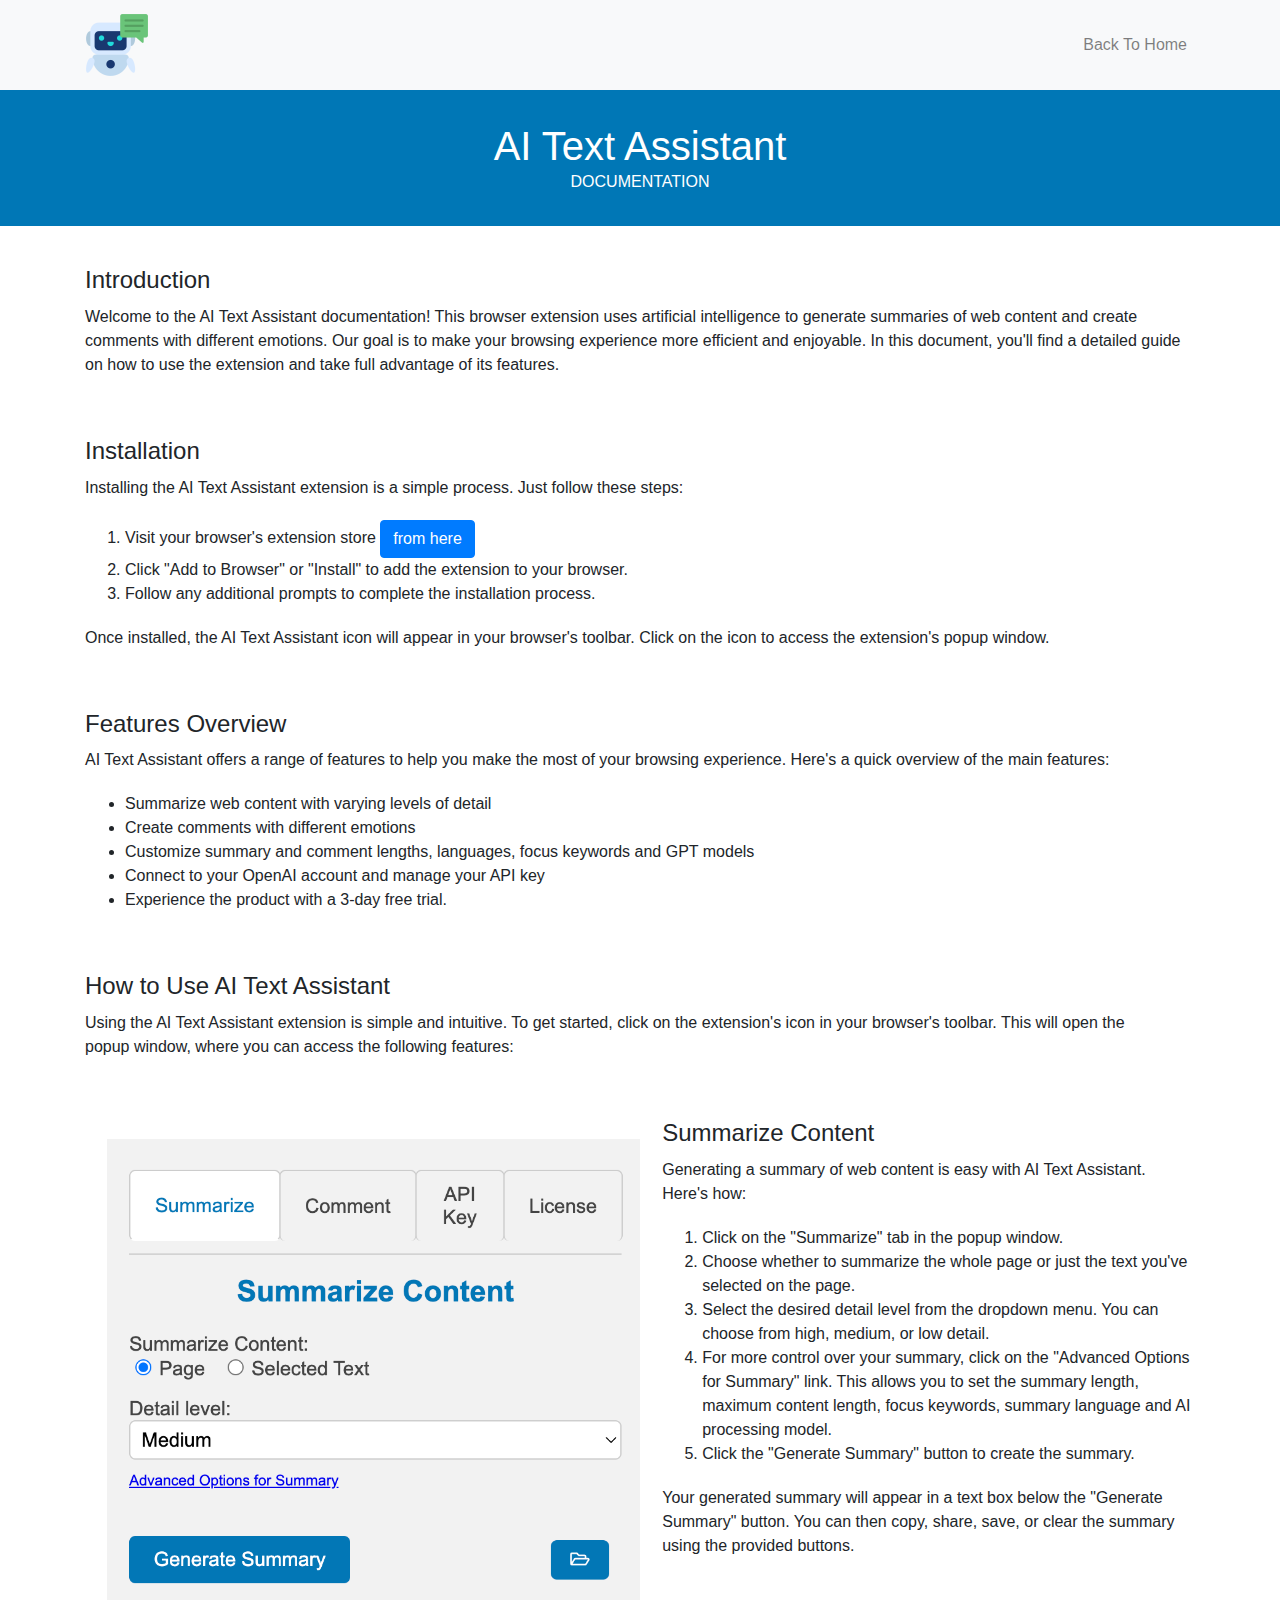
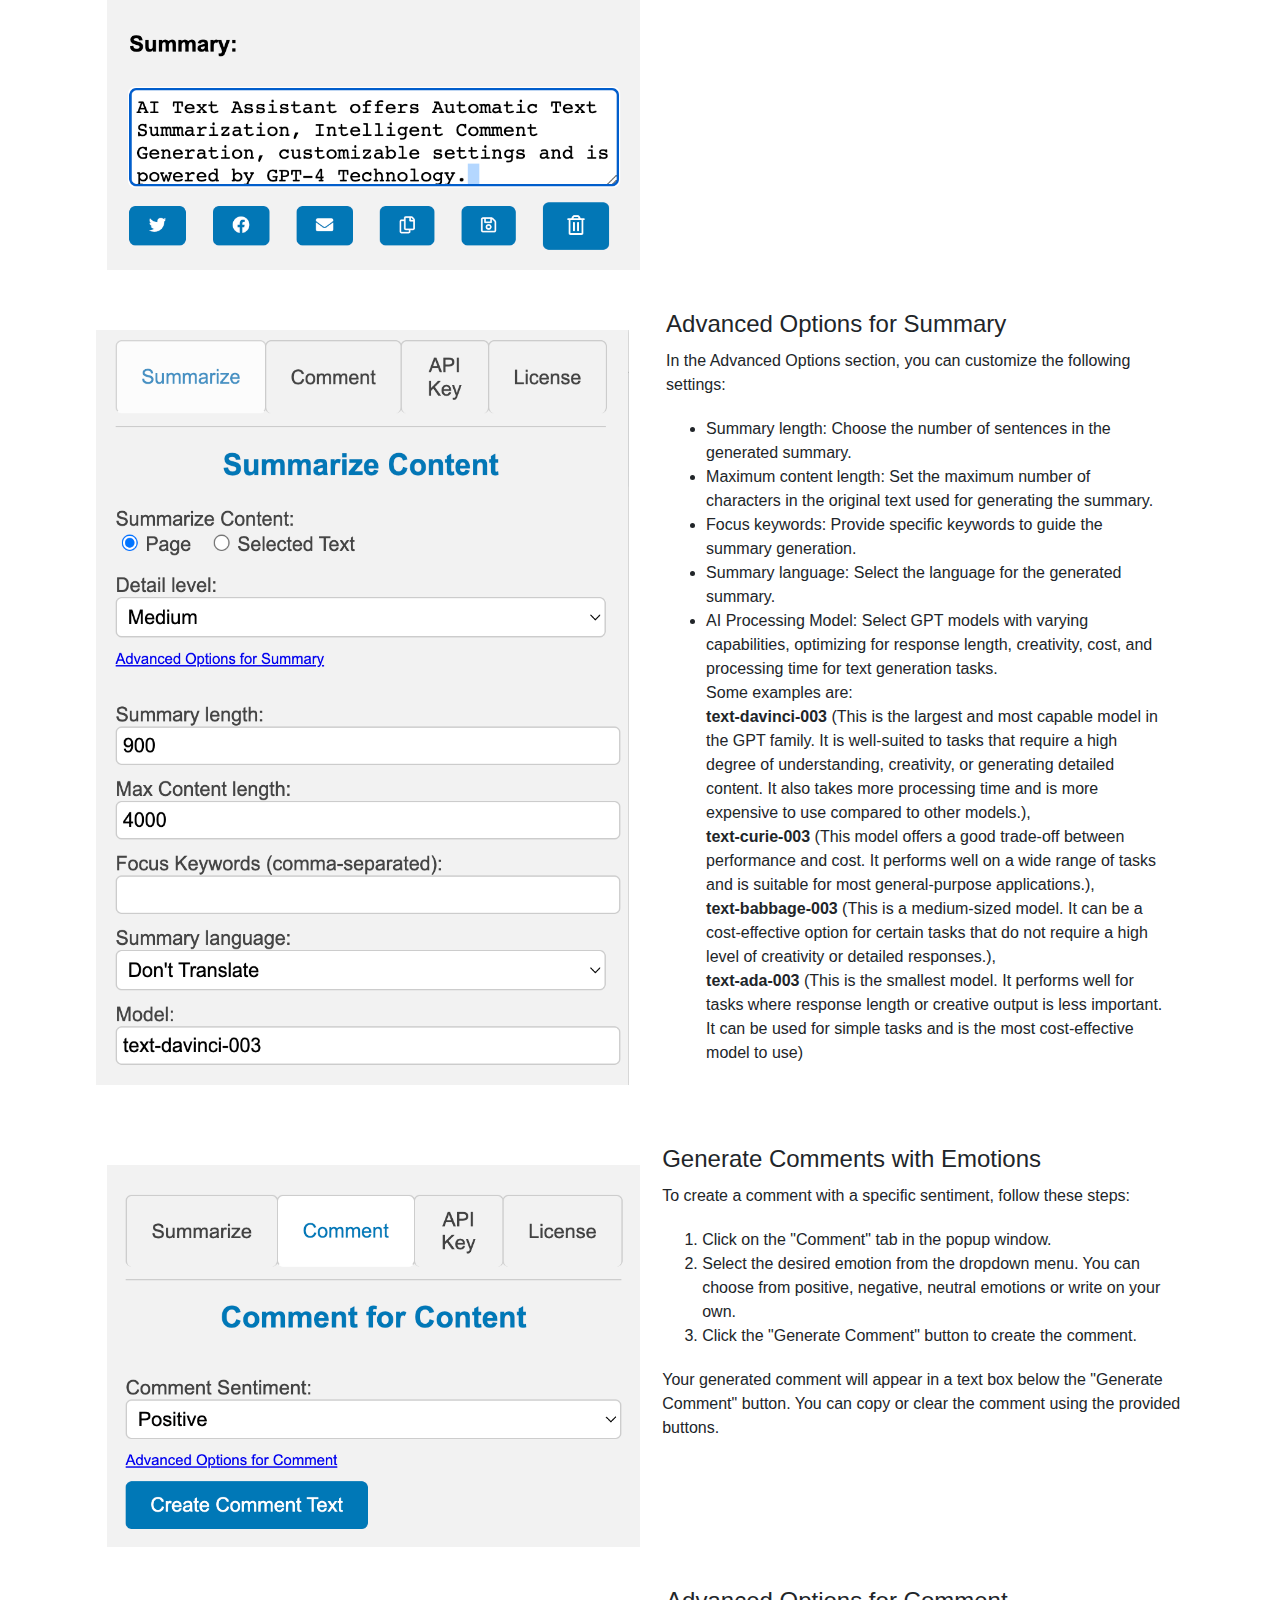
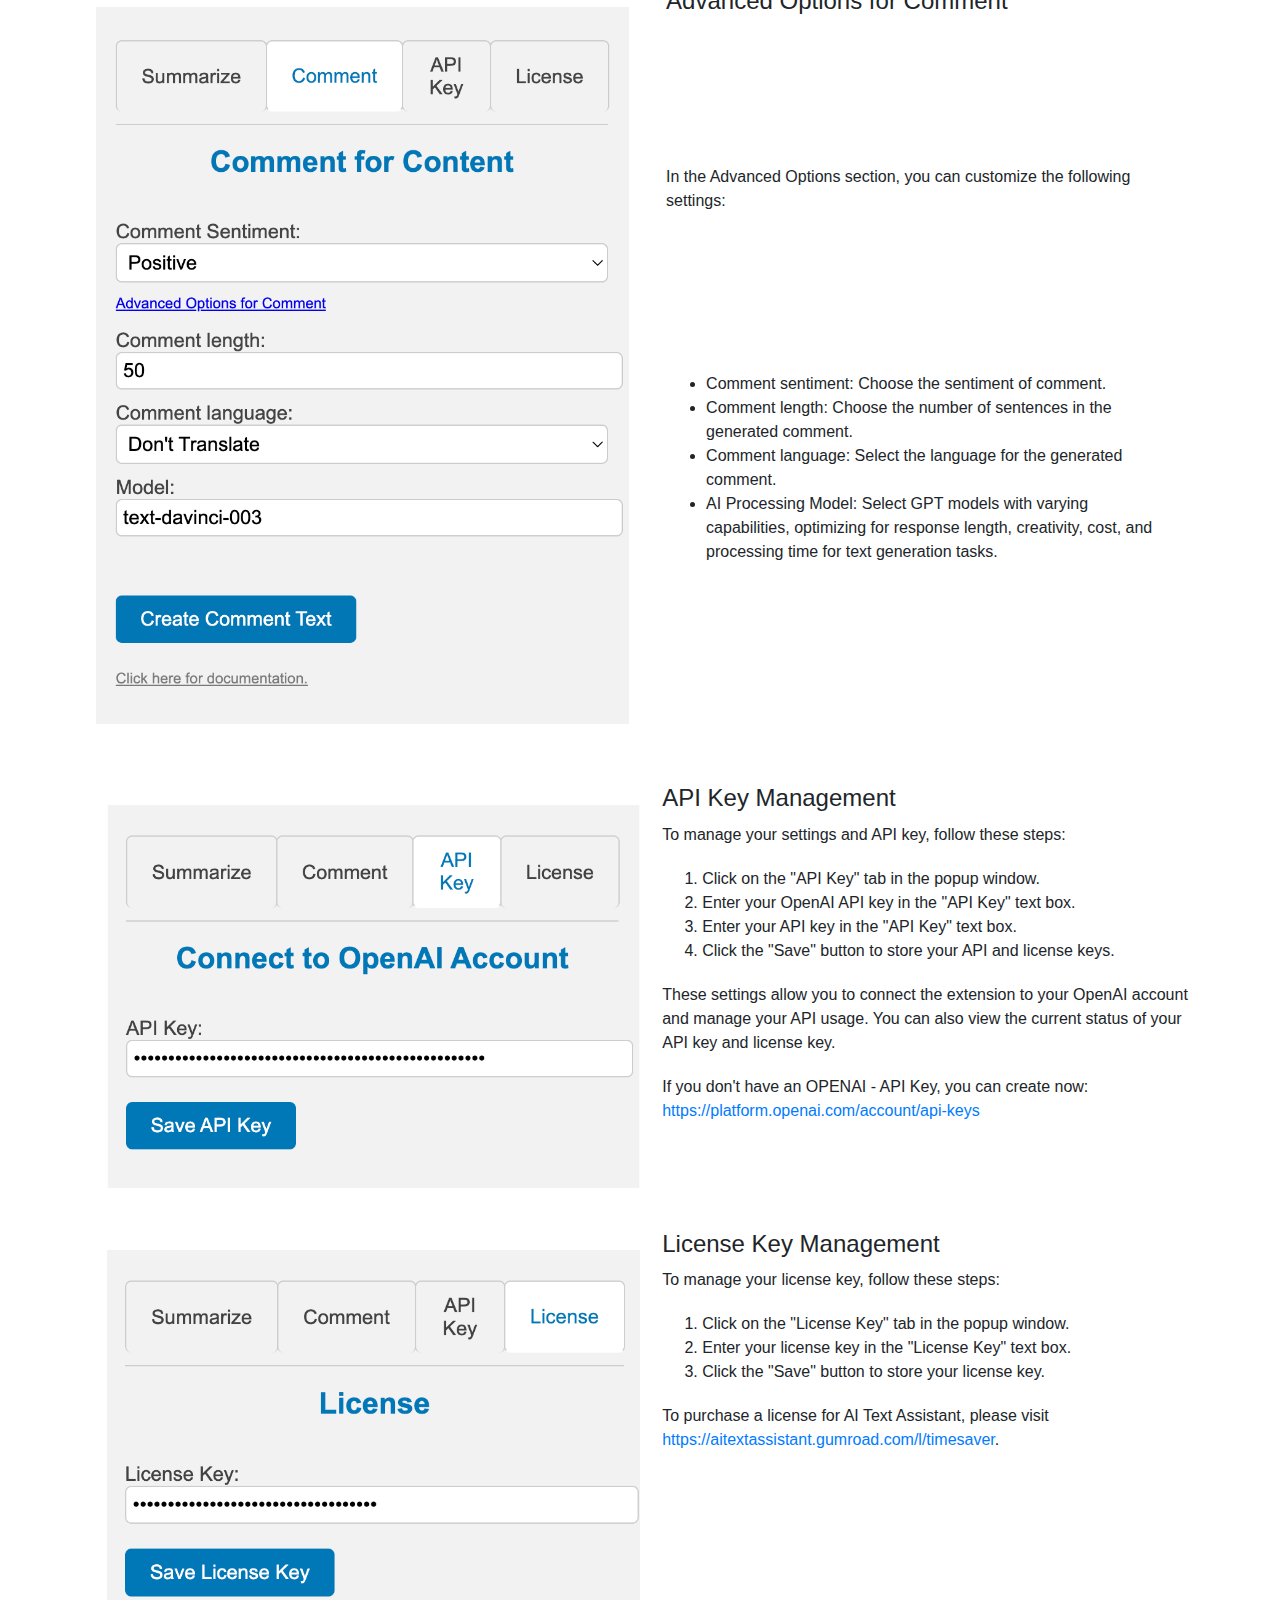
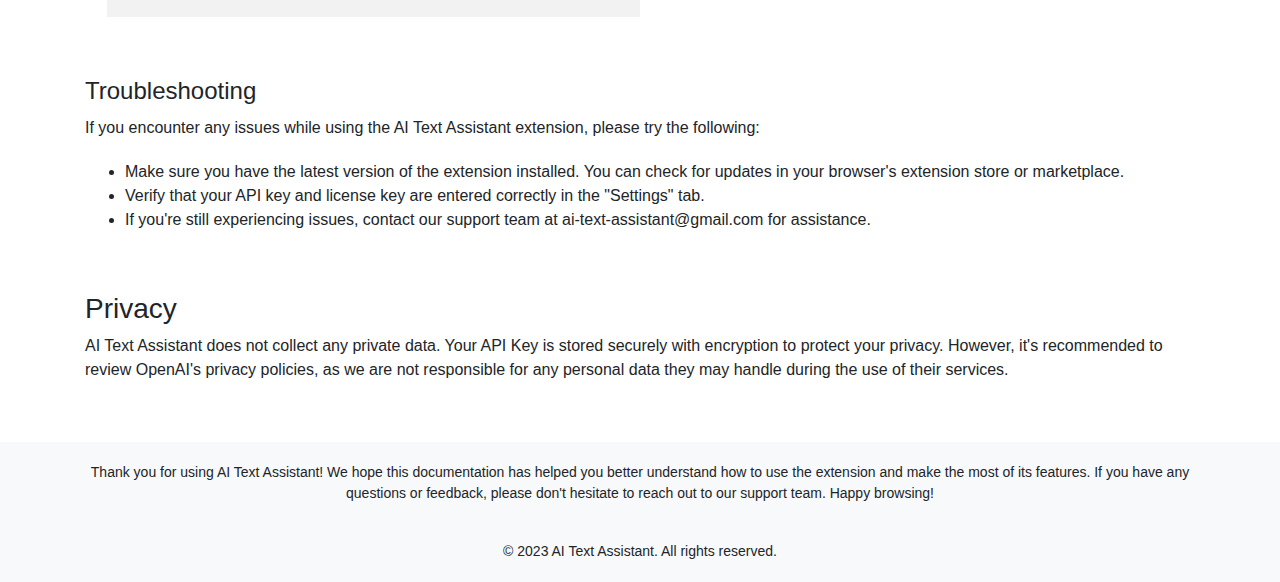
<file: documentation.html>
<!DOCTYPE html>
<html lang="en">

<head>
  <meta charset="UTF-8">
  <meta name="description" content="AI Text Assistant - Enhance your productivity with advanced AI-powered text analysis and summarization.">
  <meta name="keywords" content="AI Text Assistant, GPT-4, Text Analysis, Summarization, OpenAI, Productivity">

  <meta name="viewport" content="width=device-width, initial-scale=1.0">
  <title>AI Text Assistant - Documentation</title>
  <link rel="stylesheet" href="https://maxcdn.bootstrapcdn.com/bootstrap/4.5.2/css/bootstrap.min.css">
  <link rel="stylesheet" href="https://cdnjs.cloudflare.com/ajax/libs/font-awesome/5.15.3/css/all.min.css">
  <link rel="stylesheet" href="doc-styles.css">

</head>

<body>
 
  <header>

     <nav class="navbar navbar-expand-md navbar-light bg-light fixed-top">
      <div class="container">
        <a class="navbar-brand" href="#">
          <img src="chatbot-128.png" width="64" height="64" alt="AI Text Assistant">
        </a>
        <button class="navbar-toggler" type="button" data-toggle="collapse" data-target="#navbarNav" aria-controls="navbarNav" aria-expanded="false" aria-label="Toggle navigation">
          <span class="navbar-toggler-icon"></span>
        </button>
        <div class="collapse navbar-collapse" id="navbarNav">
          <ul class="navbar-nav ml-auto">
            
            <li class="nav-item">
              <a class="nav-link" href="index.html">Back To Home</a>
            </li>
          </ul>
        </div>
      </div>
    </nav>


    <h1>AI Text Assistant</h1>
    <p class="text-center text-white">DOCUMENTATION</p>
  </header>

<section id="intro">
  <div class="container">
    <h2>Introduction</h2>
    <p>Welcome to the AI Text Assistant documentation! This browser extension uses artificial intelligence to generate summaries of web content and create comments with different emotions. Our goal is to make your browsing experience more efficient and enjoyable. In this document, you'll find a detailed guide on how to use the extension and take full advantage of its features.</p>
  </div>
</section>

<section id="installation">
    <div class="container">
    <div class="full">
      <h2>Installation</h2>

      <p>Installing the AI Text Assistant extension is a simple process. Just follow these steps:</p>
      <ol>
          <li>Visit your browser's extension store  <a href="https://chrome.google.com/webstore/detail/ai-text-assistant/pjbbhcgpkmdghjgchgaacafofaolmbep" class="btn btn-primary">from here</a></li>
          <li>Click "Add to Browser" or "Install" to add the extension to your browser.</li>
          <li>Follow any additional prompts to complete the installation process.</li>
      </ol>
      <p>Once installed, the AI Text Assistant icon will appear in your browser's toolbar. Click on the icon to access the extension's popup window.</p>
      </div>
    </div>
</section>

<section id="features-overview">
  <div class="container">
    <div class="full">
    <h2>Features Overview</h2>
    <p>AI Text Assistant offers a range of features to help you make the most of your browsing experience. Here's a quick overview of the main features:</p>
    <ul>
        <li>Summarize web content with varying levels of detail</li>
        <li>Create comments with different emotions</li>
        <li>Customize summary and comment lengths, languages, focus keywords and GPT models</li>
        <li>Connect to your OpenAI account and manage your API key</li>
        <li>Experience the product with a 3-day free trial.</li>
    </ul>
  </div>
  </div>
</section>

<section id="how-to-use">
    <div class="container">
      <div class="full">
      <h2>How to Use AI Text Assistant</h2>
      <p>Using the AI Text Assistant extension is simple and intuitive. To get started, click on the extension's icon in your browser's toolbar. This will open the popup window, where you can access the following features:</p>
      </div>
    </div>
</section>

<section id="summarize">
  <div class="container">
    <img src="doc-summary-1.png" alt="Summarize Screenshot">
    <div>
      <h2>Summarize Content</h2>
      <p>Generating a summary of web content is easy with AI Text Assistant. Here's how:</p>
      <ol>
          <li>Click on the "Summarize" tab in the popup window.</li>
          <li>Choose whether to summarize the whole page or just the text you've selected on the page.</li>
          <li>Select the desired detail level from the dropdown menu. You can choose from high, medium, or low detail.</li>
          <li>For more control over your summary, click on the "Advanced Options for Summary" link. This allows you to set the summary length, maximum content length, focus keywords, summary language and AI processing model.</li>
          <li>Click the "Generate Summary" button to create the summary.</li>
      </ol>
      <p>Your generated summary will appear in a text box below the "Generate Summary" button. You can then copy, share, save, or clear the summary using the provided buttons.</p>
    </div>
  </div>

<div class="container">
    <img src="doc-summary-2.png" alt="Summarize Advanced Options Screenshot">
  <div class="container advanced-options">
    <h2>Advanced Options for Summary</h2>
    <p>In the Advanced Options section, you can customize the following settings:</p>
    <ul>
      <li>Summary length: Choose the number of sentences in the generated summary.</li>
      <li>Maximum content length: Set the maximum number of characters in the original text used for generating the summary.</li>
      <li>Focus keywords: Provide specific keywords to guide the summary generation.</li>
      <li>Summary language: Select the language for the generated summary.</li>
      <li>AI Processing Model: Select GPT models with varying capabilities, optimizing for response length, creativity, cost, and processing time for text generation tasks. <br/> Some examples are: <br/> <b>text-davinci-003</b> (This is the largest and most capable model in the GPT family. It is well-suited to tasks that require a high degree of understanding, creativity, or generating detailed content. It also takes more processing time and is more expensive to use compared to other models.), <br/> <b>text-curie-003</b> (This model offers a good trade-off between performance and cost. It performs well on a wide range of tasks and is suitable for most general-purpose applications.), <br/> <b>text-babbage-003</b> (This is a medium-sized model. It can be a cost-effective option for certain tasks that do not require a high level of creativity or detailed responses.), <br/> <b>text-ada-003</b> (This is the smallest model. It performs well for tasks where response length or creative output is less important. It can be used for simple tasks and is the most cost-effective model to use)</li>


    </ul>
  </div>
</div>
</section>

<section id="comment">
   <div class="container">
      <img src="doc-comment-1.png" alt="Comment Screenshot">
      <div>
        <h2>Generate Comments with Emotions</h2>
        <p>To create a comment with a specific sentiment, follow these steps:</p>
        <ol>
            <li>Click on the "Comment" tab in the popup window.</li>
            <li>Select the desired emotion from the dropdown menu. You can choose from positive, negative, neutral emotions or write on your own.</li>
            <li>Click the "Generate Comment" button to create the comment.</li>
        </ol>
        <p>Your generated comment will appear in a text box below the "Generate Comment" button. You can copy or clear the comment using the provided buttons.</p>
      </div>
    </div>

    <div class="container">
        <img src="doc-comment-2.png" alt="Comment Advanced Options Screenshot">
        <div class="container advanced-options">
          <h2>Advanced Options for Comment</h2>
          <p>In the Advanced Options section, you can customize the following settings:</p>
          <ul>
            <li>Comment sentiment: Choose the sentiment of comment.</li>
            <li>Comment length: Choose the number of sentences in the generated comment.</li>
            <li>Comment language: Select the language for the generated comment.</li>
            <li>AI Processing Model: Select GPT models with varying capabilities, optimizing for response length, creativity, cost, and processing time for text generation tasks.</li> 
          </ul>
        </div>
    </div>
</section>

<section id="settings">
  <div class="container">
    <img src="doc-api-key.png" alt="API Key Screenshot">
    <div>
      <h2>API Key Management</h2>
      <p>To manage your settings and API key, follow these steps:</p>
      <ol>
          <li>Click on the "API Key" tab in the popup window.</li>
          <li>Enter your OpenAI API key in the "API Key" text box.</li>
          <li>Enter your API key in the "API Key" text box.</li>
          <li>Click the "Save" button to store your API and license keys.</li>
      </ol>
      <p>These settings allow you to connect the extension to your OpenAI account and manage your API usage. You can also view the current status of your API key and license key.</p>
      <p>If you don't have an OPENAI - API Key, you can create now: <a href="https://platform.openai.com/account/api-keys" target="_blank">https://platform.openai.com/account/api-keys</a> </p>
    </div>
  </div>

  <div class="container">
    <img src="doc-license-key.png" alt="License Key Screenshot">
    <div>
      <h2>License Key Management</h2>
      <p>To manage your license key, follow these steps:</p>
      <ol>
        <li>Click on the "License Key" tab in the popup window.</li>
        <li>Enter your license key in the "License Key" text box.</li>
        <li>Click the "Save" button to store your license key.</li>
      </ol>
      <p>To purchase a license for AI Text Assistant, please visit <a href="https://aitextassistant.gumroad.com/l/timesaver" target="_blank">https://aitextassistant.gumroad.com/l/timesaver</a>.</p>
    </div>
  </div>
</section>

<section id="troubleshooting">
    <div class="container">
      <div class="full">
      <h2>Troubleshooting</h2>
      <p>If you encounter any issues while using the AI Text Assistant extension, please try the following:</p>
      <ul>
          <li>Make sure you have the latest version of the extension installed. You can check for updates in your browser's extension store or marketplace.</li>
          <li>Verify that your API key and license key are entered correctly in the "Settings" tab.</li>
          <li>If you're still experiencing issues, contact our support team at ai-text-assistant@gmail.com for assistance.</li>
      </ul>


    </div>
    </div>
</section>

<section>
   <div class="container">
    <div class="full">
      <h3>Privacy</h3>
      <p>AI Text Assistant does not collect any private data. Your API Key is stored securely with encryption to protect your privacy. However, it's recommended to review OpenAI's privacy policies, as we are not responsible for any personal data they may handle during the use of their services.</p>
    </div>
    </div>
  </section>

<footer>
    <div class="container">
      <div class="full">
    <p>Thank you for using AI Text Assistant! We hope this documentation has helped you better understand how to use the extension and make the most of its features. If you have any questions or feedback, please don't hesitate to reach out to our support team. Happy browsing!</p>
  </div>
    </div>
    <br/>
    
      &copy; 2023 AI Text Assistant. All rights reserved.
</footer>

 
</body>
</html>
</file>
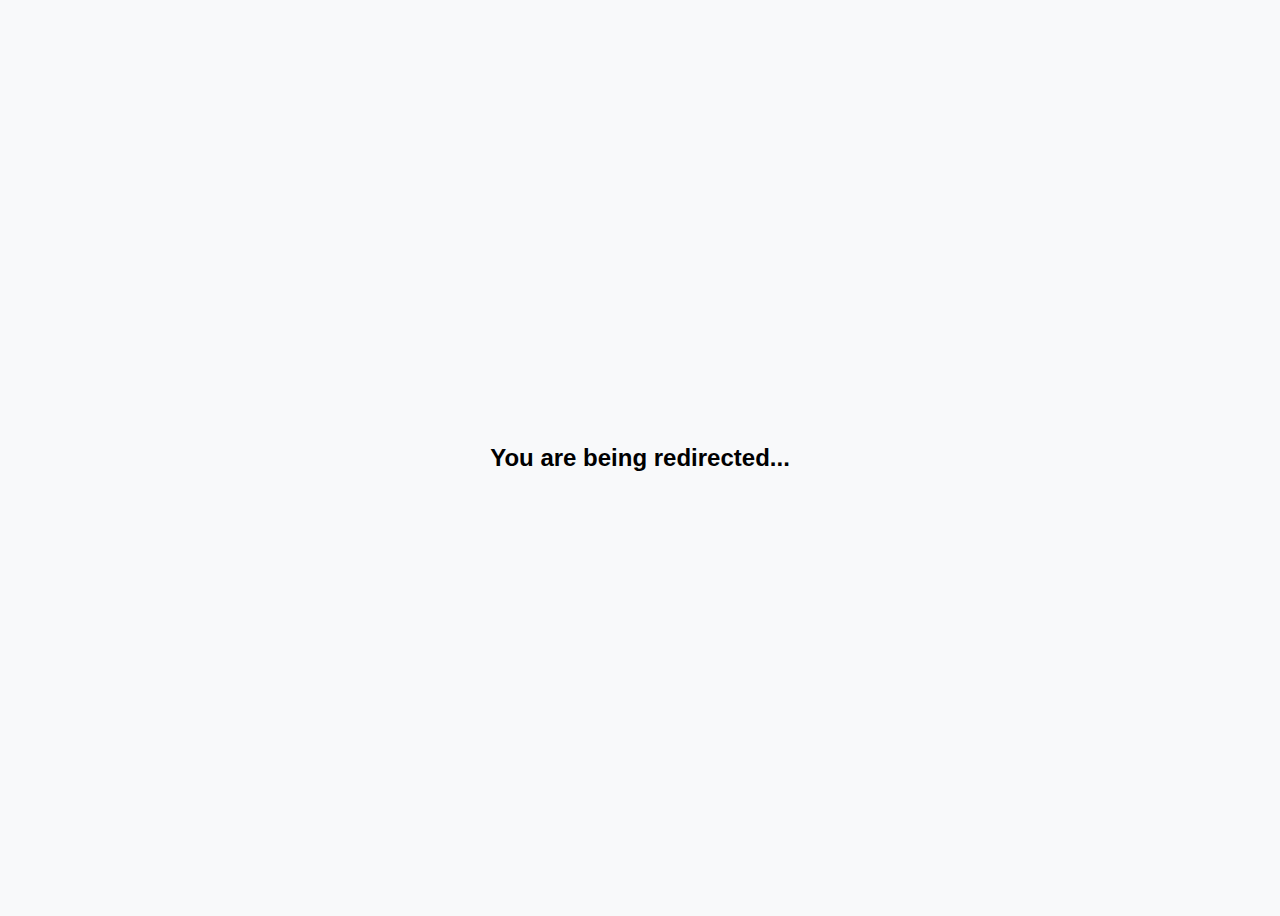
<file: payment.html>
<!DOCTYPE html>
<html lang="en">

<head>
    <meta charset="UTF-8">
    <meta name="viewport" content="width=device-width, initial-scale=1.0">
    <title>Payment</title>
    <style>
        body {
            font-family: Arial, sans-serif;
            display: flex;
            justify-content: center;
            align-items: center;
            height: 100vh;
            background-color: #f8f9fa;
        }
    </style>
    <script>
        document.addEventListener("DOMContentLoaded", function() {
            setTimeout(function() {
                window.location.href = "https://aitextassistant.gumroad.com/l/timesaver";
            }, 1500);
        });
    </script>
</head>

<body>
    <h2>You are being redirected...</h2>
</body>

</html>
</file>
<file: doc-styles.css>
* {
  box-sizing: border-box;
}

body {
  font-family: Arial, sans-serif;
  margin: 0;
  padding: 0;
  padding-top: 90px;
}

header {
  background-color: #0077b6;
  padding: 2rem 0;
  position: relative;
}

header h1 {
  color: #fff;
  font-size: 40px;
  margin: 0;
  text-align: center;
}

header p {
  margin: 0;
  text-align: center;
}

section {
  margin: 40px 0;
  padding: 0 20px;
}

section h2 {
  font-size: 24px;
  margin-bottom: 10px;
}

section p {
  font-size: 16px;
  margin-bottom: 20px;
}

section ol, section ul {
  font-size: 16px;
  margin-bottom: 20px;
}

section img {
  display: block;
  margin: 20px auto;
  max-width: 100%;
}

section .container {
  display: flex;
  flex-wrap: wrap;
  justify-content: space-between;
  margin-bottom: 20px;
}

section .container img {
  max-width: 48%;
}

section .container div {
  max-width: 48%;
}

section .container .full {
  max-width: 98%;
}

footer {
  background-color: #f8f9fa;
  font-size: 14px;
  padding: 20px 0;
  text-align: center;
}

@media screen and (max-width: 768px) {
  section .container {
    flex-direction: column;
  }

  section .container img,
  section .container div {
    max-width: 100%;
  }
}
</file>
